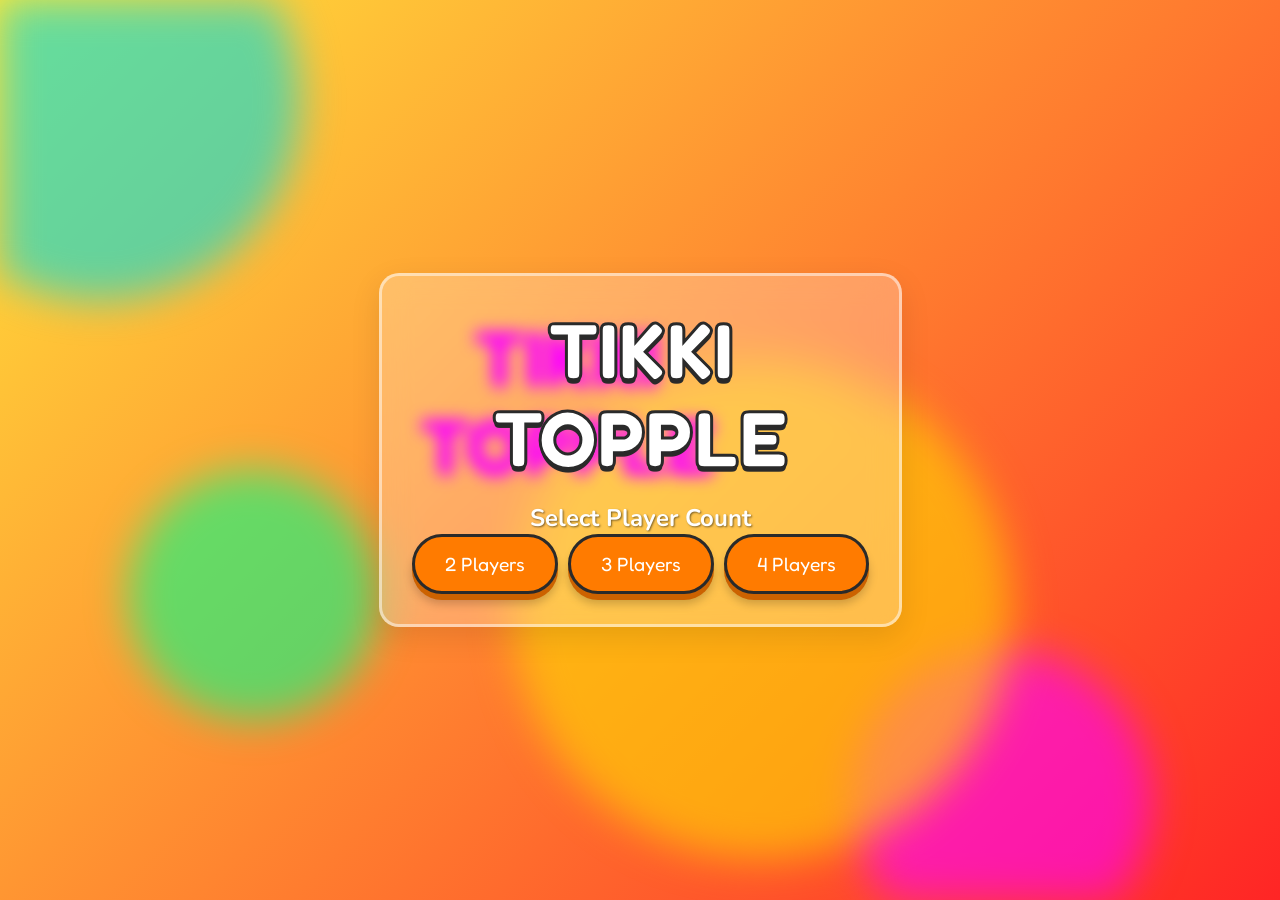
<file: index.html>
<!DOCTYPE html>
<html lang="en">
<head>
    <meta charset="UTF-8">
    <meta name="viewport" content="width=device-width, initial-scale=1.0">
    <title>Tikki Topple Game</title>
    <link rel="preconnect" href="https://fonts.googleapis.com">
    <link rel="preconnect" href="https://fonts.gstatic.com" crossorigin>
    <link href="https://fonts.googleapis.com/css2?family=Fredoka:wght@500;700&family=Nunito:wght@400;700;900&display=swap" rel="stylesheet">
    <link rel="stylesheet" href="style.css">
</head>
<body>
    <!-- Vibrant Animated Blobs -->
    <div class="background-blobs">
        <div class="blob blob-1"></div>
        <div class="blob blob-2"></div>
        <div class="blob blob-3"></div>
        <div class="blob blob-4"></div>
    </div>

    <!-- MAIN MENU SCREEN -->
    <main class="screen" id="screen-menu">
        <div class="glass-panel">
            <div class="title-wrapper">
                <h1 class="main-title">Tikki<br>Topple</h1>
                <div class="title-shadow">Tikki<br>Topple</div>
            </div>
            <p class="subtitle">Select Player Count</p>
            <div class="action-area" style="display:flex; gap: 10px;">
                <button class="menu-btn" onclick="startGame(2)">2 Players</button>
                <button class="menu-btn" onclick="startGame(3)">3 Players</button>
                <button class="menu-btn" onclick="startGame(4)">4 Players</button>
            </div>
        </div>
    </main>

    <!-- GAME SCREEN -->
    <main class="screen hidden" id="screen-game">
        <div class="game-container">
            <!-- LEFT: TIKI BOARD -->
            <div class="tiki-board-section glass-panel">
                <div class="board-header">
                    <h2>Tiki Stack</h2>
                </div>
                <div id="tiki-lineup" class="tiki-stack">
                    <!-- Tikis generated here by JS -->
                </div>
            </div>

            <!-- RIGHT: DASHBOARD -->
            <div class="dashboard-section">
                <!-- TOP: SCOREBOARD -->
                <div class="scoreboard glass-panel">
                    <h2 id="round-display">Round 1 / 4</h2>
                    <div id="player-scores">
                        <!-- Scores here -->
                    </div>
                </div>

                <!-- BOTTOM: PLAYER TURN AREA -->
                <div class="player-turn-area glass-panel">
                    <h2 id="turn-indicator">Player 1's Turn</h2>
                    
                    <div class="secret-card-area">
                        <button id="peek-btn" class="menu-btn small-btn">Hold to Peek Secret Tikis 👀</button>
                        <div id="secret-tikis-display" class="secret-tikis hidden">
                            <!-- JS populates 3 secret tikis -->
                        </div>
                    </div>

                    <div class="action-instruction" id="action-instruction">
                        Select a Tiki on the board, then play a card!
                    </div>

                    <div id="player-hand" class="cards-container">
                        <!-- JS Action cards -->
                    </div>

                    <button id="end-turn-btn" class="menu-btn hidden" style="margin-top:20px; width:100%">Pass Turn</button>
                </div>
            </div>
        </div>
    </main>

    <!-- ROUND END OVERLAY -->
    <main class="screen hidden" id="screen-roundover" style="z-index: 100;">
        <div class="glass-panel">
            <h1 class="main-title" style="font-size: 3rem;">Round Over!</h1>
            <div id="round-results" style="font-size: 1.5rem; color: white; margin: 20px 0;"></div>
            <button class="menu-btn" onclick="startNextRound()" id="next-round-btn">Next Round</button>
        </div>
    </main>

    <script src="app.js"></script>
</body>
</html>
</file>
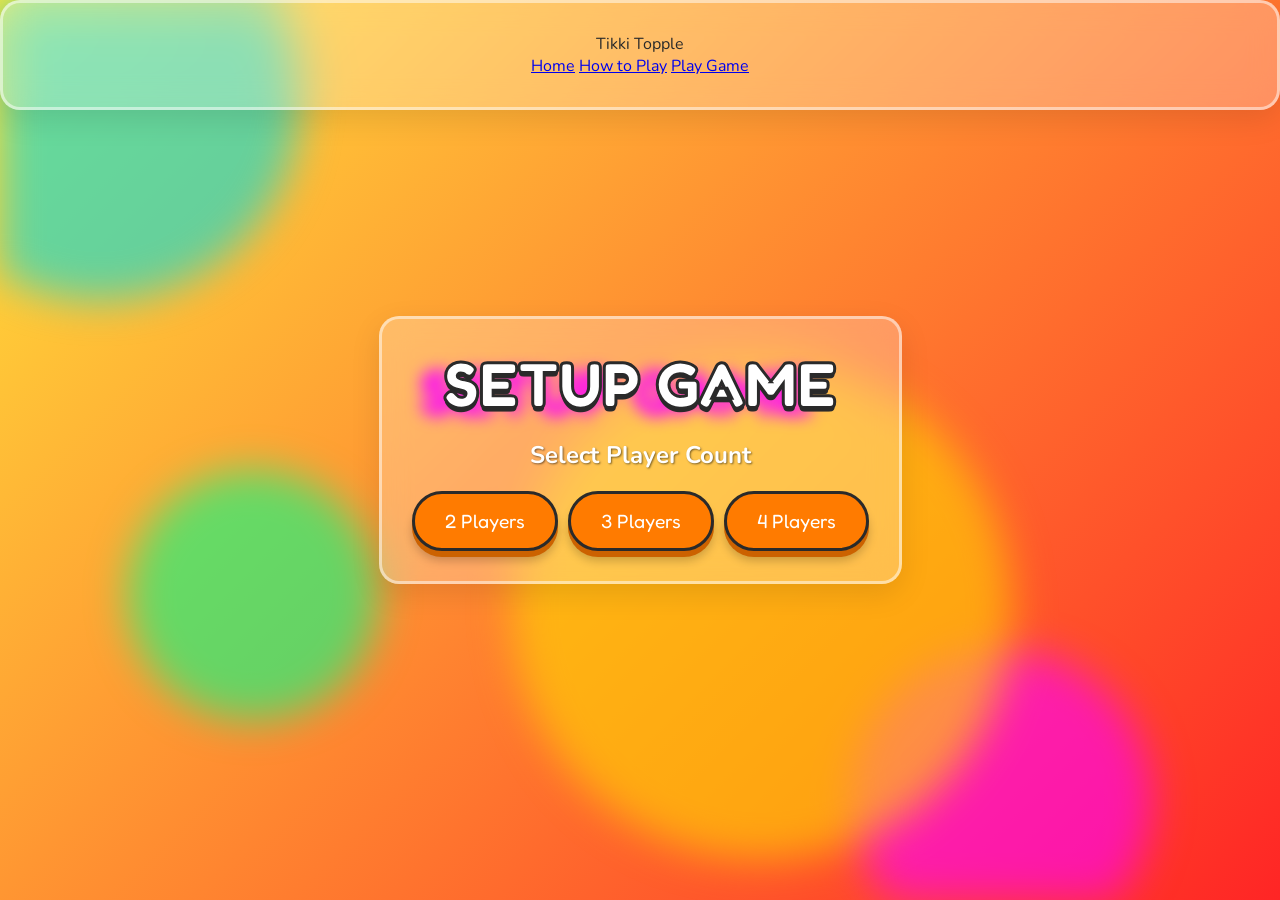
<file: play.html>
<!DOCTYPE html>
<html lang="en">
<head>
    <meta charset="UTF-8">
    <meta name="viewport" content="width=device-width, initial-scale=1.0">
    <title>Play Tikki Topple</title>
    <link rel="preconnect" href="https://fonts.googleapis.com">
    <link rel="preconnect" href="https://fonts.gstatic.com" crossorigin>
    <link href="https://fonts.googleapis.com/css2?family=Fredoka:wght@500;700&family=Nunito:wght@400;700;900&display=swap" rel="stylesheet">
    <link rel="stylesheet" href="style.css">
</head>
<body class="page-play">
    <div class="background-blobs">
        <div class="blob blob-1"></div><div class="blob blob-2"></div>
        <div class="blob blob-3"></div><div class="blob blob-4"></div>
        <div class="planet planet-1"></div><div class="planet planet-2"></div>
        <!-- Scattered Stars -->
        <div class="star" style="top: 15%; left: 25%;"></div>
        <div class="star" style="top: 35%; left: 60%;"></div>
        <div class="star" style="top: 55%; left: 15%;"></div>
        <div class="star" style="top: 75%; left: 80%;"></div>
        <div class="star" style="top: 25%; left: 85%;"></div>
        <div class="star" style="top: 65%; left: 45%;"></div>
        <div class="star" style="top: 10%; left: 50%;"></div>
        <div class="star" style="top: 85%; left: 30%;"></div>
        <div class="star" style="top: 45%; left: 5%;"></div>
        <div class="star" style="top: 90%; left: 70%;"></div>
    </div>

    <!-- SITE NAVIGATION -->
    <nav class="site-nav glass-panel">
        <div class="nav-brand">Tikki Topple</div>
        <div class="nav-links">
            <a href="index.html">Home</a>
            <a href="rules.html">How to Play</a>
            <a href="play.html" class="active">Play Game</a>
        </div>
    </nav>

    <!-- CONTENT START -->
    <div class="main-content-area">
        <!-- MAIN MENU SCREEN -->
        <main class="screen" id="screen-menu">
            <div class="glass-panel text-center">
                <div class="title-wrapper">
                    <h1 class="main-title" style="font-size: 4rem;">Setup Game</h1>
                    <div class="title-shadow" style="font-size: 4rem;">Setup Game</div>
                </div>
                <p class="subtitle" style="margin-bottom: 20px;">Select Player Count</p>
                <div class="action-area" style="display:flex; gap: 10px; justify-content: center;">
                    <button class="menu-btn" onclick="startGame(2)">2 Players</button>
                    <button class="menu-btn" onclick="startGame(3)">3 Players</button>
                    <button class="menu-btn" onclick="startGame(4)">4 Players</button>
                </div>
            </div>
        </main>

        <!-- GAME SCREEN -->
        <main class="screen hidden" id="screen-game">
            <div class="game-container">
                <!-- LEFT: TIKI BOARD -->
                <div class="tiki-board-section glass-panel">
                    <div class="board-header">
                        <h2>Tiki Stack</h2>
                    </div>
                    <div id="tiki-lineup" class="tiki-stack">
                        <!-- Tikis generated here by JS -->
                    </div>
                </div>

                <!-- RIGHT: DASHBOARD -->
                <div class="dashboard-section">
                    <!-- TOP: SCOREBOARD -->
                    <div class="scoreboard glass-panel">
                        <h2 id="round-display">Round 1 / 4</h2>
                        <div id="player-scores"></div>
                    </div>

                    <!-- BOTTOM: PLAYER TURN AREA -->
                    <div class="player-turn-area glass-panel">
                        <h2 id="turn-indicator">Player 1's Turn</h2>
                        <div class="secret-card-area">
                            <button id="peek-btn" class="menu-btn small-btn">Hold to Peek Secret Tikis 👀</button>
                            <div id="secret-tikis-display" class="secret-tikis hidden"></div>
                        </div>
                        <div class="action-instruction" id="action-instruction">
                            Select a Tiki on the board, then play a card!
                        </div>
                        <div id="player-hand" class="cards-container"></div>
                        <button id="end-turn-btn" class="menu-btn hidden" style="margin-top:20px; width:100%">Pass Turn</button>
                    </div>
                </div>
            </div>
        </main>

        <!-- ROUND END OVERLAY -->
        <main class="screen hidden" id="screen-roundover" style="z-index: 100;">
            <div class="glass-panel text-center">
                <h1 class="main-title" style="font-size: 3rem;">Round Over!</h1>
                <div id="round-results" style="font-size: 1.5rem; color: white; margin: 20px 0;"></div>
                <button class="menu-btn" onclick="startNextRound()" id="next-round-btn">Next Round</button>
            </div>
        </main>
    </div>

    <script src="app.js"></script>
</body>
</html>
</file>
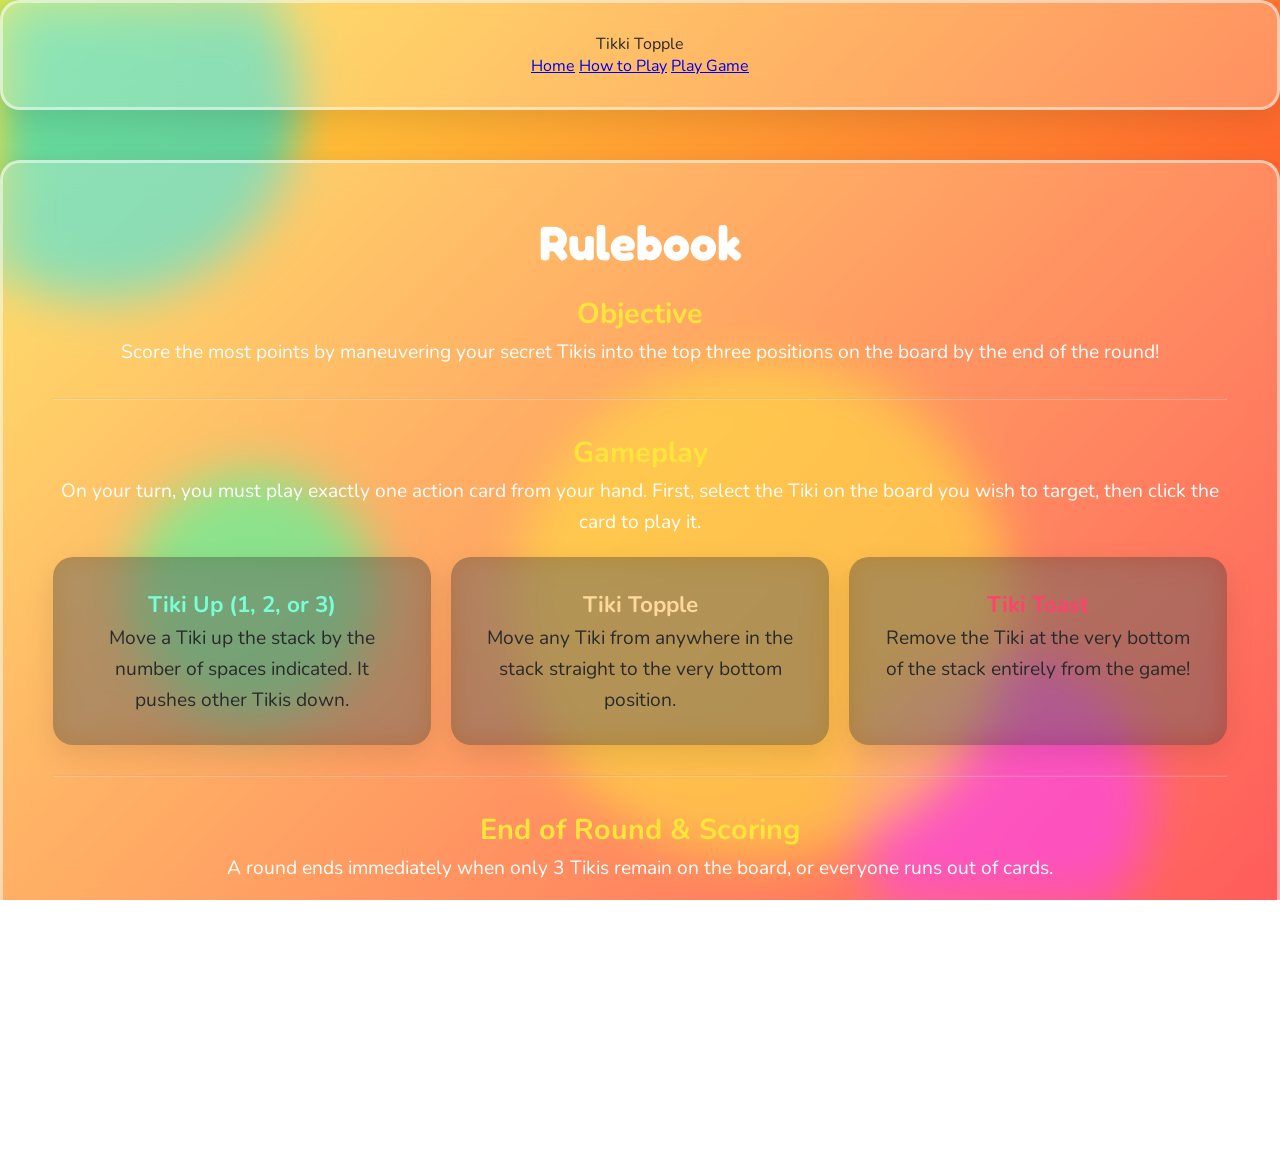
<file: rules.html>
<!DOCTYPE html>
<html lang="en">
<head>
    <meta charset="UTF-8">
    <meta name="viewport" content="width=device-width, initial-scale=1.0">
    <title>How to Play | Tikki Topple</title>
    <link rel="preconnect" href="https://fonts.googleapis.com">
    <link rel="preconnect" href="https://fonts.gstatic.com" crossorigin>
    <link href="https://fonts.googleapis.com/css2?family=Fredoka:wght@500;700&family=Nunito:wght@400;700;900&display=swap" rel="stylesheet">
    <link rel="stylesheet" href="style.css">
</head>
<body class="page-rules scrollable">
    <div class="background-blobs">
        <div class="blob blob-1"></div><div class="blob blob-2"></div>
        <div class="blob blob-3"></div><div class="blob blob-4"></div>
        <div class="planet planet-1"></div><div class="planet planet-2"></div>
        <!-- Scattered Stars -->
        <div class="star" style="top: 15%; left: 25%;"></div>
        <div class="star" style="top: 35%; left: 60%;"></div>
        <div class="star" style="top: 55%; left: 15%;"></div>
        <div class="star" style="top: 75%; left: 80%;"></div>
        <div class="star" style="top: 25%; left: 85%;"></div>
        <div class="star" style="top: 65%; left: 45%;"></div>
        <div class="star" style="top: 10%; left: 50%;"></div>
        <div class="star" style="top: 85%; left: 30%;"></div>
        <div class="star" style="top: 45%; left: 5%;"></div>
        <div class="star" style="top: 90%; left: 70%;"></div>
    </div>

    <!-- SITE NAVIGATION -->
    <nav class="site-nav glass-panel">
        <div class="nav-brand">Tikki Topple</div>
        <div class="nav-links">
            <a href="index.html">Home</a>
            <a href="rules.html" class="active">How to Play</a>
            <a href="play.html">Play Game</a>
        </div>
    </nav>

    <!-- CONTENT START -->
    <div class="container main-content">
        <div class="glass-panel text-left" style="margin-top: 50px; padding: 50px;">
            <h1 style="font-family: var(--font-heading); font-size: 3rem; margin-bottom: 20px; color: white;">Rulebook</h1>
            
            <div class="rules-content" style="color: white; font-size: 1.2rem; line-height: 1.6;">
                <h2 style="color: var(--clr-bg-gradient-start);">Objective</h2>
                <p>Score the most points by maneuvering your secret Tikis into the top three positions on the board by the end of the round!</p>

                <hr style="margin: 30px 0; border-color: rgba(255,255,255,0.2);">

                <h2 style="color: var(--clr-bg-gradient-start);">Gameplay</h2>
                <p>On your turn, you must play exactly one action card from your hand. First, select the Tiki on the board you wish to target, then click the card to play it.</p>
                <div style="display:flex; gap: 20px; margin-top: 20px;">
                    <div class="glass-panel" style="flex:1; background: rgba(0,0,0,0.3); border:none;">
                        <h3 style="color: #78ffd6;">Tiki Up (1, 2, or 3)</h3>
                        <p>Move a Tiki up the stack by the number of spaces indicated. It pushes other Tikis down.</p>
                    </div>
                    <div class="glass-panel" style="flex:1; background: rgba(0,0,0,0.3); border:none;">
                        <h3 style="color: #ffd89b;">Tiki Topple</h3>
                        <p>Move any Tiki from anywhere in the stack straight to the very bottom position.</p>
                    </div>
                    <div class="glass-panel" style="flex:1; background: rgba(0,0,0,0.3); border:none;">
                        <h3 style="color: #FF416C;">Tiki Toast</h3>
                        <p>Remove the Tiki at the very bottom of the stack entirely from the game!</p>
                    </div>
                </div>

                <hr style="margin: 30px 0; border-color: rgba(255,255,255,0.2);">

                <h2 style="color: var(--clr-bg-gradient-start);">End of Round & Scoring</h2>
                <p>A round ends immediately when only 3 Tikis remain on the board, or everyone runs out of cards.</p>
                <ul style="margin-left: 30px; margin-top: 10px;">
                    <li>If your 1st Secret Tiki is in 1st Place = <strong>9 Points</strong></li>
                    <li>If your 2nd Secret Tiki is in 2nd Place = <strong>5 Points</strong></li>
                    <li>If your 3rd Secret Tiki is in 3rd Place = <strong>2 Points</strong></li>
                </ul>
            </div>

            <div style="text-align: center; margin-top: 40px;">
                <a href="play.html" style="text-decoration: none;">
                    <button class="menu-btn" style="font-size: 1.5rem;">Ready to Play!</button>
                </a>
            </div>
        </div>
    </div>

    <footer class="site-footer">
        <p>&copy; 2026 Tikki Topple Web App. Designed for fun.</p>
    </footer>

</body>
</html>
</file>
<file: style.css>
/* --- ORIGINAL PLAYFUL & VIBRANT DESIGN TOKENS --- */
:root {
    /* Vibrant Color Palette */
    --clr-bg-gradient-start: #FFE53B;
    --clr-bg-gradient-end: #FF2525;
    
    --clr-primary: #FF7B00; /* Vibrant Orange */
    --clr-primary-dark: #cc6200; 
    
    --clr-secondary: #00DBDE; /* Sky Blue */
    --clr-accent: #FC00FF; /* Fun pink accent */
    
    --clr-text-main: #2A2A2A;
    --font-heading: 'Fredoka', sans-serif;
    --font-body: 'Nunito', sans-serif;
}

/* --- Base Reset --- */
* { margin: 0; padding: 0; box-sizing: border-box; }

body, html {
    width: 100%; height: 100%; overflow: hidden; /* Lock scrolling for SPA game feel */
    font-family: var(--font-body);
    background: linear-gradient(135deg, var(--clr-bg-gradient-start) 0%, var(--clr-bg-gradient-end) 100%);
    color: var(--clr-text-main);
}

/* --- Animated Background Blobs --- */
.background-blobs { position: absolute; width: 100vw; height: 100vh; z-index: 0; overflow: hidden; filter: blur(20px); }
.blob { position: absolute; border-radius: 50%; opacity: 0.6; animation: float 20s infinite ease-in-out alternate; }
.blob-1 { width: 400px; height: 400px; background: var(--clr-secondary); top: -100px; left: -100px; }
.blob-2 { width: 300px; height: 300px; background: var(--clr-accent); bottom: -50px; right: 10%; animation-delay: -5s; animation-duration: 25s; }
.blob-3 { width: 500px; height: 500px; background: #FFD700; top: 40%; left: 40%; animation-delay: -10s; }
.blob-4 { width: 250px; height: 250px; background: #00FF87; bottom: 20%; left: 10%; animation-delay: -15s; }

@keyframes float {
    0% { transform: translate(0, 0) scale(1); }
    33% { transform: translate(100px, -50px) scale(1.1); }
    100% { transform: translate(0, 0) scale(1); }
}

/* --- SCREENS --- */
.screen {
    position: absolute; top:0; left:0; width: 100%; height: 100%;
    z-index: 10; display: flex; justify-content: center; align-items: center;
    transition: opacity 0.5s ease;
}
.hidden { opacity: 0; pointer-events: none; display: none !important; }

/* Original Frosted Glass Panel */
.glass-panel {
    background: rgba(255, 255, 255, 0.25);
    backdrop-filter: blur(15px); -webkit-backdrop-filter: blur(15px);
    border: 3px solid rgba(255, 255, 255, 0.5); border-radius: 20px;
    box-shadow: 0 10px 30px rgba(0, 0, 0, 0.1);
    padding: 30px; text-align: center; color: var(--clr-text-main);
}

/* Typography Base */
.title-wrapper { position: relative; margin-bottom: 20px;}
.main-title, .title-shadow { font-family: var(--font-heading); font-size: 5rem; font-weight: 700; text-transform: uppercase; line-height: 1.1; }
.main-title { color: #fff; -webkit-text-stroke: 3px var(--clr-text-main); position: relative; z-index: 2; text-shadow: 0px 4px 0px var(--clr-text-main); }
.title-shadow { position: absolute; top: 8px; left: 8px; color: var(--clr-accent); z-index: 1; filter: blur(8px); }
.subtitle { font-size: 1.5rem; font-weight: bold; color: white; text-shadow: 1px 1px 2px rgba(0,0,0,0.5);}

/* Original Playful Buttons */
.menu-btn {
    background: var(--clr-primary); color: white; font-family: var(--font-heading); font-size: 1.2rem;
    padding: 15px 30px; border-radius: 30px; border: 3px solid var(--clr-text-main);
    box-shadow: 0 6px 0 var(--clr-primary-dark), 0 10px 10px rgba(0,0,0,0.2);
    cursor: pointer; transition: transform 0.1s;
}
.menu-btn:hover { transform: translateY(-2px); filter: brightness(1.1); }
.menu-btn:active { transform: translateY(4px); box-shadow: 0 0 0 transparent; }
.small-btn { padding: 8px 16px; font-size: 1rem; }

/* --- GAME BOARD LAYOUT --- */
.game-container { width: 90%; max-width: 1100px; height: 90%; display: flex; gap: 20px; }

/* TIKI STACK */
.tiki-board-section { flex: 1; display: flex; flex-direction: column; overflow: hidden; }
.tiki-stack {
    flex: 1; display: flex; flex-direction: column; gap: 5px;
    background: rgba(0,0,0,0.1); border-radius: 10px; padding: 10px; margin-top: 10px;
    justify-content: flex-start; overflow-y: auto;
}
.tiki-piece {
    background: white; border: 3px solid var(--clr-text-main); border-radius: 10px;
    padding: 15px; font-family: var(--font-heading); font-size: 1.5rem; font-weight: bold;
    display: flex; justify-content: space-between; align-items: center;
    cursor: pointer; transition: all 0.2s; box-shadow: 0 4px 0 rgba(0,0,0,0.2); color: var(--clr-text-main); text-shadow: none;
}
.tiki-piece:hover { transform: scale(1.02); }
.tiki-piece.selected { border-color: var(--clr-secondary); box-shadow: 0 0 15px var(--clr-secondary); background: #f0faff !important;}

/* DASHBOARD */
.dashboard-section { flex: 1.5; display: flex; flex-direction: column; gap: 20px; }
.scoreboard { padding: 15px; flex: 0 0 auto; }
#player-scores h3 { margin-top: 5px; font-size: 1.2rem; color: #fff; text-shadow: 1px 1px 2px rgba(0,0,0,0.3);}

.player-turn-area { flex: 1; display: flex; flex-direction: column; align-items: center; justify-content: flex-start; padding: 20px; }
#turn-indicator { font-family: var(--font-heading); font-size: 2rem; color: #fff; margin-bottom: 10px; text-shadow: 2px 2px 0 var(--clr-text-main);}

.secret-card-area { margin-bottom: 20px; height: 60px; display: flex; align-items: center; justify-content: center; width: 100%;}
.secret-tikis { display: flex; gap: 10px; background: rgba(0,0,0,0.5); padding: 10px 20px; border-radius: 10px; color: white; font-weight: bold; }
.secret-tikis span { background: rgba(255,255,255,0.2); padding: 5px 10px; border-radius: 5px; }

.action-instruction { font-weight: bold; color: white; background: rgba(0,0,0,0.2); padding: 10px; border-radius: 5px; margin-bottom: 15px; }

/* CARDS */
.cards-container { display: flex; flex-wrap: wrap; gap: 10px; justify-content: center; }
.action-card {
    background: #fff; border: 2px solid var(--clr-text-main); border-radius: 10px;
    width: 90px; height: 130px; display: flex; align-items: center; justify-content: center;
    text-align: center; font-family: var(--font-heading); font-weight: bold; font-size: 1.1rem;
    cursor: pointer; transition: transform 0.2s; box-shadow: 0 4px 0 #ccc; padding: 5px; color: var(--clr-text-main); text-shadow: none;
}
.action-card:hover:not(:disabled) { transform: translateY(-10px); }
.action-card.disabled { opacity: 0.5; filter: grayscale(1); cursor: not-allowed; }

/* SPECIFIC VARIANTS VIBRANT */
.card-up { background: linear-gradient(135deg, #a8ff78 0%, #78ffd6 100%); }
.card-topple { background: linear-gradient(135deg, #ffd89b 0%, #19547b 100%); color: white; }
.card-toast { background: linear-gradient(135deg, #FF416C 0%, #FF4B2B 100%); color: white; }
</file>
